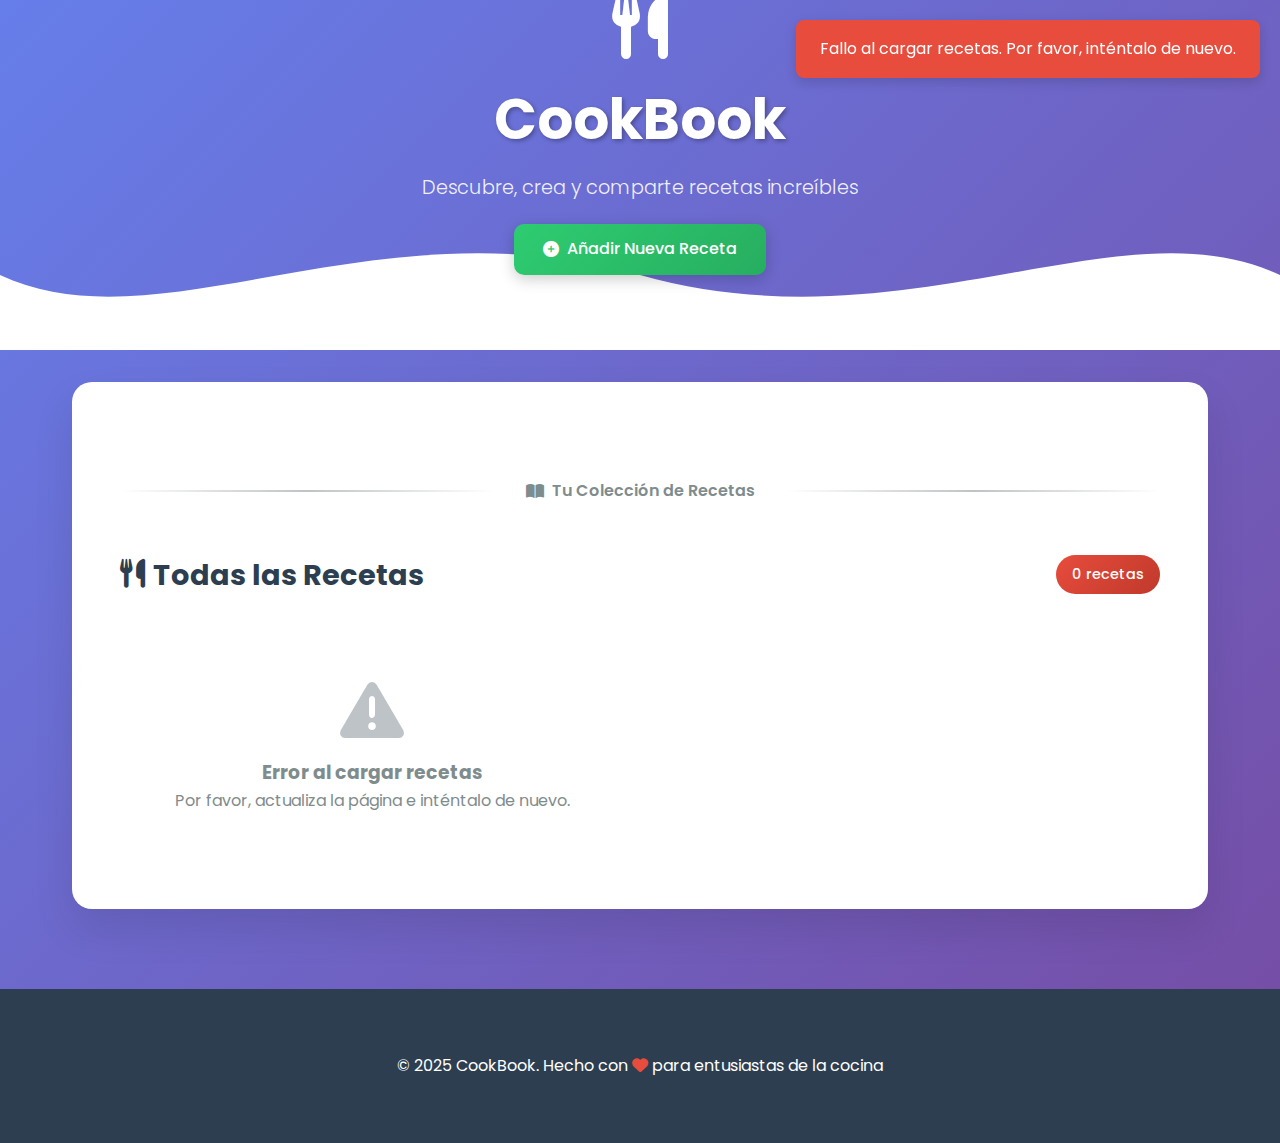
<file: frontend/index.html>
<!DOCTYPE html>
<html lang="es">
<head>
    <meta charset="UTF-8">
    <meta name="viewport" content="width=device-width, initial-scale=1.0">
    <title>CookBook - Tu Colección de Recetas</title>
    <link rel="stylesheet" href="style.css">
    <link href="https://cdnjs.cloudflare.com/ajax/libs/font-awesome/6.0.0/css/all.min.css" rel="stylesheet">
    <link href="https://fonts.googleapis.com/css2?family=Poppins:wght@300;400;500;600;700&display=swap" rel="stylesheet">
</head>
<body>
    <div class="hero-section">
        <div class="hero-content">
            <i class="fas fa-utensils hero-icon"></i>
            <h1>CookBook</h1>
            <p>Descubre, crea y comparte recetas increíbles</p>
            <a href="add-recipe.html" class="btn-primary hero-button">
                <i class="fas fa-plus-circle"></i> Añadir Nueva Receta
            </a>
        </div>
        <div class="hero-wave">
            <svg viewBox="0 0 1200 120" preserveAspectRatio="none">
                <path d="M0,60 C150,120 350,0 600,60 C850,120 1050,0 1200,60 L1200,120 L0,120 Z" fill="white"></path>
            </svg>
        </div>
    </div>

    <div class="container">
        <div class="content-wrapper">
            <div class="divider">
                <div class="divider-line"></div>
                <div class="divider-text">
                    <i class="fas fa-book-open"></i>
                    Tu Colección de Recetas
                </div>
                <div class="divider-line"></div>
            </div>

            <div class="list-section">
                <div class="recipes-header">
                    <h2>
                        <i class="fas fa-utensils"></i>
                        Todas las Recetas
                    </h2>
                    <div class="recipes-count" id="recipesCount">0 recetas</div>
                </div>
                
                <div id="recipeList" class="recipes-grid">
                    <div class="loading">
                        <i class="fas fa-spinner fa-spin"></i>
                        Cargando recetas...
                    </div>
                </div>
            </div>
        </div>
    </div>

    <footer class="footer">
        <div class="container">
            <p>&copy; 2025 CookBook. Hecho con <i class="fas fa-heart"></i> para entusiastas de la cocina</p>
        </div>
    </footer>

    <script src="script.js"></script>
</body>
</html>
</file>
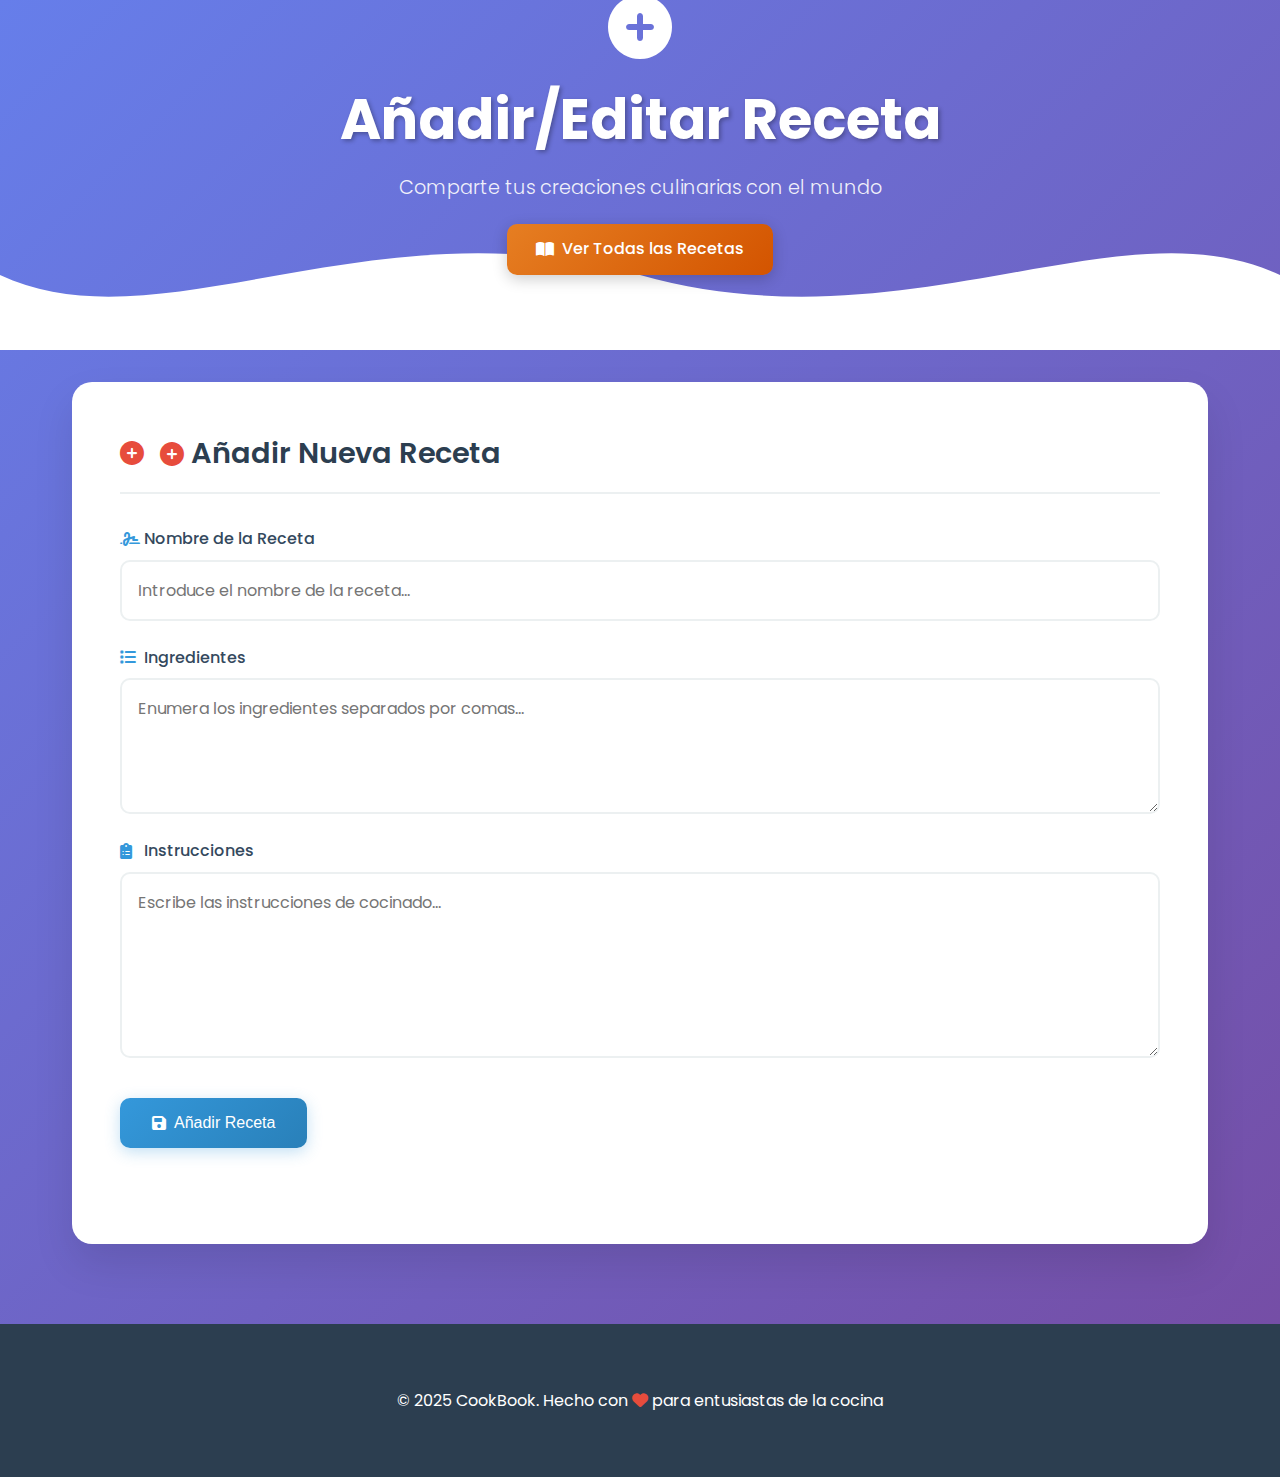
<file: frontend/add-recipe.html>
<!DOCTYPE html>
<html lang="es">
<head>
    <meta charset="UTF-8">
    <meta name="viewport" content="width=device-width, initial-scale=1.0">
    <title>CookBook - Añadir Nueva Receta</title>
    <link rel="stylesheet" href="style.css">
    <link href="https://cdnjs.cloudflare.com/ajax/libs/font-awesome/6.0.0/css/all.min.css" rel="stylesheet">
    <link href="https://fonts.googleapis.com/css2?family=Poppins:wght@300;400;500;600;700&display=swap" rel="stylesheet">
</head>
<body>
    <div class="hero-section">
        <div class="hero-content">
            <i class="fas fa-plus-circle hero-icon"></i>
            <h1>Añadir/Editar Receta</h1>
            <p>Comparte tus creaciones culinarias con el mundo</p>
            <a href="index.html" class="btn-secondary hero-button">
                <i class="fas fa-book-open"></i> Ver Todas las Recetas
            </a>
        </div>
        <div class="hero-wave">
            <svg viewBox="0 0 1200 120" preserveAspectRatio="none">
                <path d="M0,60 C150,120 350,0 600,60 C850,120 1050,0 1200,60 L1200,120 L0,120 Z" fill="white"></path>
            </svg>
        </div>
    </div>

    <div class="container">
        <div class="content-wrapper">
            <div class="form-section">
                <div class="section-header">
                    <i class="fas fa-plus-circle"></i>
                    <h2 id="formTitle">Añadir Nueva Receta</h2>
                </div>
                
                <form id="recipeForm" class="recipe-form">
                    <input type="hidden" id="idReceta">
                    
                    <div class="input-group">
                        <label for="Nombre">
                            <i class="fas fa-signature"></i>
                            Nombre de la Receta
                        </label>
                        <input type="text" id="Nombre" placeholder="Introduce el nombre de la receta..." required>
                    </div>

                    <div class="input-group">
                        <label for="Ingredientes">
                            <i class="fas fa-list"></i>
                            Ingredientes
                        </label>
                        <textarea id="Ingredientes" rows="4" placeholder="Enumera los ingredientes separados por comas..." required></textarea>
                    </div>

                    <div class="input-group">
                        <label for="Instrucciones">
                            <i class="fas fa-clipboard-list"></i>
                            Instrucciones
                        </label>
                        <textarea id="Instrucciones" rows="6" placeholder="Escribe las instrucciones de cocinado..." required></textarea>
                    </div>

                    <div class="form-actions">
                        <button type="submit" id="submitButton" class="btn-primary">
                            <i class="fas fa-save"></i>
                            Añadir Receta
                        </button>
                        <button type="button" id="cancelEditButton" class="btn-secondary" style="display:none;">
                            <i class="fas fa-times"></i>
                            Cancelar
                        </button>
                    </div>
                </form>
            </div>
        </div>
    </div>

    <footer class="footer">
        <div class="container">
            <p>&copy; 2025 CookBook. Hecho con <i class="fas fa-heart"></i> para entusiastas de la cocina</p>
        </div>
    </footer>

    <script src="script.js"></script>
</body>
</html>
</file>
<file: frontend/style.css>
/* Reset and base styles */
* {
    margin: 0;
    padding: 0;
    box-sizing: border-box;
}

body {
    font-family: 'Poppins', sans-serif;
    line-height: 1.6;
    color: #2c3e50;
    background: linear-gradient(135deg, #667eea 0%, #764ba2 100%);
    min-height: 100vh;
}

/* Hero Section */
.hero-section {
    position: relative;
    height: 350px; /* Increased height to accommodate the wave and content */
    display: flex;
    align-items: center;
    justify-content: center;
    overflow: hidden;
}

.hero-content {
    text-align: center;
    color: white;
    z-index: 2;
    padding-bottom: 80px; /* Add padding to push content up from the wave */
}

.hero-icon {
    font-size: 4rem;
    margin-bottom: 1rem;
    animation: bounce 2s infinite;
}

.hero-section h1 {
    font-size: 3.5rem;
    font-weight: 700;
    margin-bottom: 0.5rem;
    text-shadow: 2px 2px 4px rgba(0,0,0,0.3);
}

.hero-section p {
    font-size: 1.2rem;
    font-weight: 300;
    opacity: 0.9;
    position: relative; /* Ensure subtitle is positioned relative to its normal flow */
    z-index: 3; /* Give the subtitle a higher z-index than the wave */
}

.hero-wave {
    position: absolute;
    bottom: 0;
    width: 100%;
    height: 150px; /* Increased wave height to cover the bottom of the section */
    z-index: 1; /* Ensure the wave is behind the content */
}

.hero-wave svg {
    width: 100%;
    height: 100%;
}

/* New: Hero Buttons */
.hero-button {
    margin-top: 20px;
    display: inline-flex;
    align-items: center;
    justify-content: center;
    padding: 0.8rem 1.8rem;
    border-radius: 10px;
    text-decoration: none;
    font-weight: 500;
    transition: all 0.3s ease;
    box-shadow: 0 4px 15px rgba(0,0,0,0.2);
}

.hero-button.btn-primary {
    background: linear-gradient(135deg, #2ecc71, #27ae60); /* Green for "Add New Recipe" */
    color: white;
}
.hero-button.btn-primary:hover {
    transform: translateY(-3px);
    box-shadow: 0 6px 20px rgba(46, 204, 113, 0.4);
}

.hero-button.btn-secondary {
    background: linear-gradient(135deg, #e67e22, #d35400); /* Orange for "View All Recipes" */
    color: white;
}
.hero-button.btn-secondary:hover {
    transform: translateY(-3px);
    background: linear-gradient(135deg, #d35400, #c0392b);
}


/* Container */
.container {
    max-width: 1200px;
    margin: 0 auto;
    padding: 2rem;
}

.content-wrapper {
    background: white;
    border-radius: 20px;
    box-shadow: 0 20px 40px rgba(0,0,0,0.1);
    overflow: hidden;
    padding: 3rem;
}

/* Form Section */
.form-section {
    margin-bottom: 3rem;
}

.section-header {
    display: flex;
    align-items: center;
    gap: 1rem;
    margin-bottom: 2rem;
    padding-bottom: 1rem;
    border-bottom: 2px solid #ecf0f1;
}

.section-header i {
    font-size: 1.5rem;
    color: #e74c3c;
}

.section-header h2 {
    font-size: 1.8rem;
    font-weight: 600;
    color: #2c3e50;
}

.recipe-form {
    display: grid;
    gap: 1.5rem;
}

.input-group {
    display: flex;
    flex-direction: column;
}

.input-group label {
    display: flex;
    align-items: center;
    gap: 0.5rem;
    font-weight: 500;
    margin-bottom: 0.5rem;
    color: #34495e;
}

.input-group label i {
    color: #3498db;
    width: 16px;
}

.input-group input,
.input-group textarea {
    padding: 1rem;
    border: 2px solid #ecf0f1;
    border-radius: 10px;
    font-size: 1rem;
    font-family: inherit;
    transition: all 0.3s ease;
    resize: vertical;
}

.input-group input:focus,
.input-group textarea:focus {
    outline: none;
    border-color: #3498db;
    box-shadow: 0 0 0 3px rgba(52, 152, 219, 0.1);
}

/* Buttons */
.form-actions {
    display: flex;
    gap: 1rem;
    margin-top: 1rem;
}

.btn-primary,
.btn-secondary {
    padding: 1rem 2rem;
    border: none;
    border-radius: 10px;
    font-size: 1rem;
    font-weight: 500;
    cursor: pointer;
    display: flex;
    align-items: center;
    gap: 0.5rem;
    transition: all 0.3s ease;
    text-decoration: none; /* Ensure links look like buttons */
}

.btn-primary {
    background: linear-gradient(135deg, #3498db, #2980b9);
    color: white;
    box-shadow: 0 4px 15px rgba(52, 152, 219, 0.3);
}

.btn-primary:hover {
    transform: translateY(-2px);
    box-shadow: 0 6px 20px rgba(52, 152, 219, 0.4);
}

.btn-secondary {
    background: linear-gradient(135deg, #95a5a6, #7f8c8d);
    color: white;
}

.btn-secondary:hover {
    transform: translateY(-2px);
    background: linear-gradient(135deg, #7f8c8d, #6c7b7d);
}

/* Divider */
.divider {
    display: flex;
    align-items: center;
    margin: 3rem 0;
    gap: 1rem;
}

.divider-line {
    flex: 1;
    height: 2px;
    background: linear-gradient(90deg, transparent, #bdc3c7, transparent);
}

.divider-text {
    display: flex;
    align-items: center;
    gap: 0.5rem;
    font-weight: 600;
    color: #7f8c8d;
    padding: 0 1rem;
}

/* Recipe List */
.recipes-header {
    display: flex;
    justify-content: space-between;
    align-items: center;
    margin-bottom: 2rem;
}

.recipes-header h2 {
    display: flex;
    align-items: center;
    gap: 0.5rem;
    font-size: 1.8rem;
    color: #2c3e50;
}

.recipes-count {
    background: linear-gradient(135deg, #e74c3c, #c0392b);
    color: white;
    padding: 0.5rem 1rem;
    border-radius: 20px;
    font-size: 0.9rem;
    font-weight: 500;
}

.recipes-grid {
    display: grid;
    grid-template-columns: repeat(auto-fill, minmax(350px, 1fr));
    gap: 2rem;
}

.recipe-card {
    background: white;
    border-radius: 15px;
    box-shadow: 0 5px 20px rgba(0,0,0,0.08);
    overflow: hidden;
    transition: all 0.3s ease;
    border: 1px solid #ecf0f1;
}

.recipe-card:hover {
    transform: translateY(-5px);
    box-shadow: 0 10px 30px rgba(0,0,0,0.15);
}

.recipe-header {
    background: linear-gradient(135deg, #f39c12, #e67e22);
    color: white;
    padding: 1.5rem;
    position: relative;
    overflow: hidden;
}

.recipe-header::before {
    content: '';
    position: absolute;
    top: -50%;
    right: -50%;
    width: 100%;
    height: 100%;
    background: rgba(255,255,255,0.1);
    transform: rotate(45deg);
}

.recipe-header h3 {
    font-size: 1.3rem;
    font-weight: 600;
    margin-bottom: 0.5rem;
    position: relative;
}

.recipe-body {
    padding: 1.5rem;
}

.recipe-section {
    margin-bottom: 1.5rem;
}

.recipe-section:last-child {
    margin-bottom: 0;
}

.recipe-section h4 {
    display: flex;
    align-items: center;
    gap: 0.5rem;
    font-size: 1rem;
    font-weight: 600;
    color: #2c3e50;
    margin-bottom: 0.8rem;
}

.recipe-section h4 i {
    color: #e74c3c;
}

.recipe-section p {
    color: #7f8c8d;
    line-height: 1.6;
}

.recipe-actions {
    display: flex;
    gap: 0.5rem;
    padding: 1rem 1.5rem;
    background: #f8f9fa;
    border-top: 1px solid #ecf0f1;
}

.edit-button,
.delete-button {
    flex: 1;
    padding: 0.8rem;
    border: none;
    border-radius: 8px;
    font-size: 0.9rem;
    font-weight: 500;
    cursor: pointer;
    display: flex;
    align-items: center;
    justify-content: center;
    gap: 0.5rem;
    transition: all 0.3s ease;
}

.edit-button {
    background: linear-gradient(135deg, #f39c12, #e67e22);
    color: white;
}

.edit-button:hover {
    background: linear-gradient(135deg, #e67e22, #d35400);
}

.delete-button {
    background: linear-gradient(135deg, #e74c3c, #c0392b);
    color: white;
}

.delete-button:hover {
    background: linear-gradient(135deg, #c0392b, #a93226);
}

/* Loading and empty states */
.loading {
    text-align: center;
    padding: 3rem;
    color: #7f8c8d;
    font-size: 1.1rem;
}

.loading i {
    font-size: 2rem;
    margin-bottom: 1rem;
    color: #3498db;
}

.empty-state {
    text-align: center;
    padding: 3rem;
    color: #7f8c8d;
}

.empty-state i {
    font-size: 4rem;
    margin-bottom: 1rem;
    color: #bdc3c7;
}

/* Footer */
.footer {
    background: #2c3e50;
    color: white;
    text-align: center;
    padding: 2rem 0;
    margin-top: 3rem;
}

.footer i {
    color: #e74c3c;
}

/* Animations */
@keyframes bounce {
    0%, 20%, 50%, 80%, 100% {
        transform: translateY(0);
    }
    40% {
        transform: translateY(-10px);
    }
    60% {
        transform: translateY(-5px);
    }
}

/* Responsive */
@media (max-width: 768px) {
    .hero-section h1 {
        font-size: 2.5rem;
    }
    
    .container {
        padding: 1rem;
    }
    
    .content-wrapper {
        padding: 2rem 1.5rem;
    }
    
    .recipes-grid {
        grid-template-columns: 1fr;
    }
    
    .form-actions {
        flex-direction: column;
    }
    
    .recipes-header {
        flex-direction: column;
        gap: 1rem;
        text-align: center;
    }

    .hero-content {
        padding-bottom: 60px; /* Adjust padding for smaller screens */
    }

    .hero-button {
        padding: 0.7rem 1.5rem;
        font-size: 0.9rem;
    }
}
</file>
